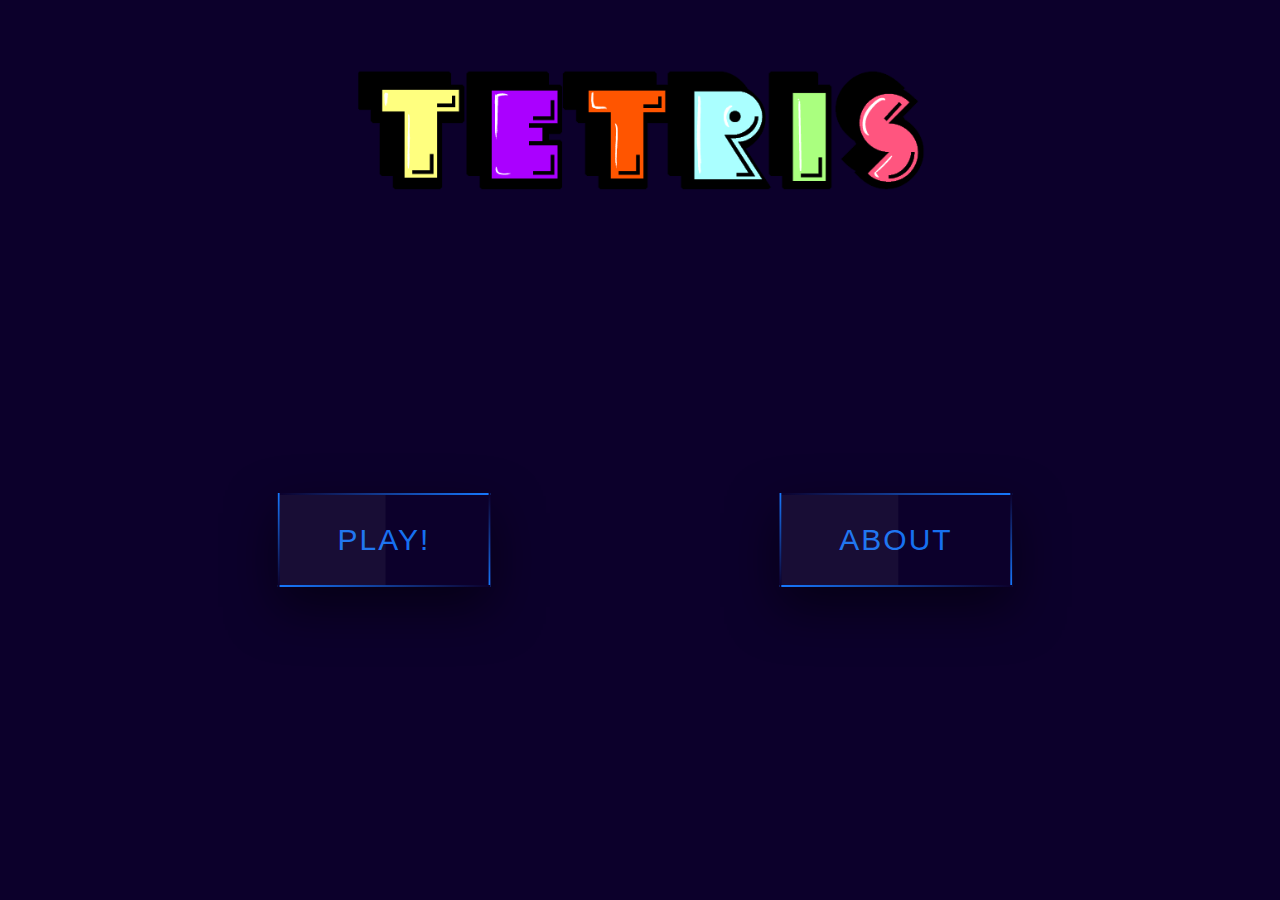
<file: index.html>
<html>
	<head>
		<title> Tetris </title>
		<link rel="stylesheet" href="css/style.css">
	</head>
	<body>
		<div class="header">
			<div class="one">
			</div>
			<div class="two">
			</div>
			<div class="three">
			</div>
		</div>
		<div class="container">
			<div class="button">
				<a href="tetris.html" class="box1">
					<span></span>
					<span></span>
					<span></span>
					<span></span>
					PLAY!
				</a>
			</div>
			<div class="button">
				<a href="about.html" class="box2">
					<span></span>
					<span></span>
					<span></span>
					<span></span>
					ABOUT
				</a>
			</div>
		</div>
	</body>
</html>
</file>
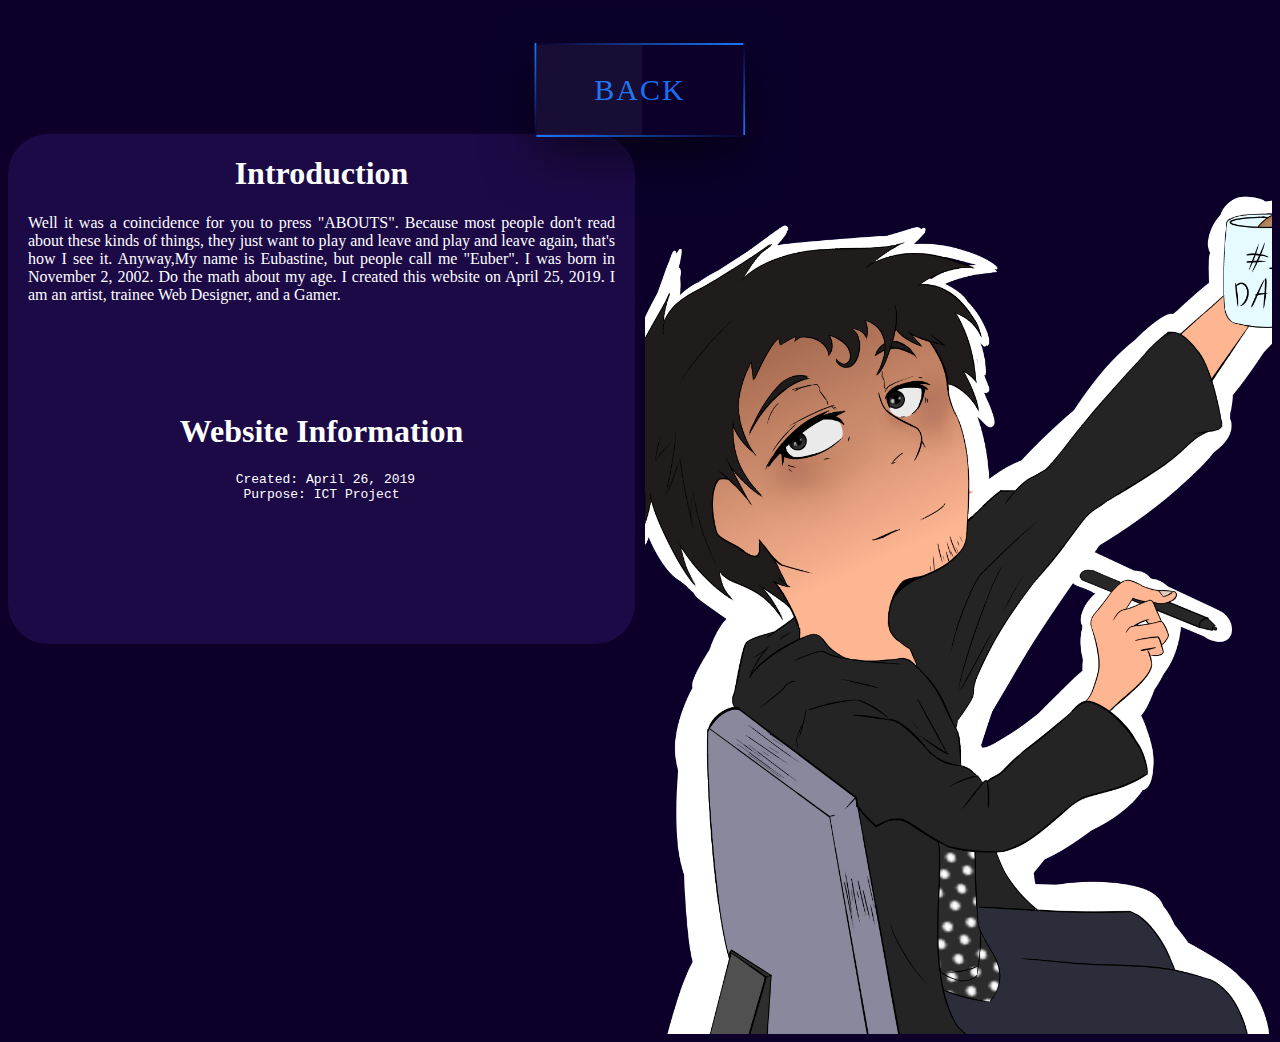
<file: about.html>
<!DOCTYPE html>
<html>
	<head>
		<Title> About Tetris </title>
		<link rel="stylesheet" href="css/about.css">
	</head>
	<body>
		<div class="back">
			<a href="index.html" class="box2">
					<span></span>
					<span></span>
					<span></span>
					<span></span>
					BACK
				</a>
		</div>
		<br>
		<br>
		<br>
		<br>
		<br>
		<br>
		<br>
		<div class="container">
			<div class="text">
				<div class="text1">
					<h1 class="first"> Introduction </h1>
					<p class="info1"> Well it was a coincidence for you to press
	"ABOUTS". Because most people don't read about these kinds
	of things, they just want to play and leave and play and leave
	again, that's how I see it. Anyway,My name is Eubastine, but people call me "Euber". I was born in November 2, 2002.
	Do the math about my age. I created this website on April 25, 2019. I am an artist, trainee Web Designer,
	 and a Gamer. 
				</div>
				<br>
				<br>
				<br>
				<div class="text2">
					<br>
					<h1 class="first"> Website Information </h1>
					<pre> Created: April 26, 2019
Purpose: ICT Project
				</div>
			</div>
			<div class="image">
				
			</div>
		</div>
	</body>
</html>
</file>
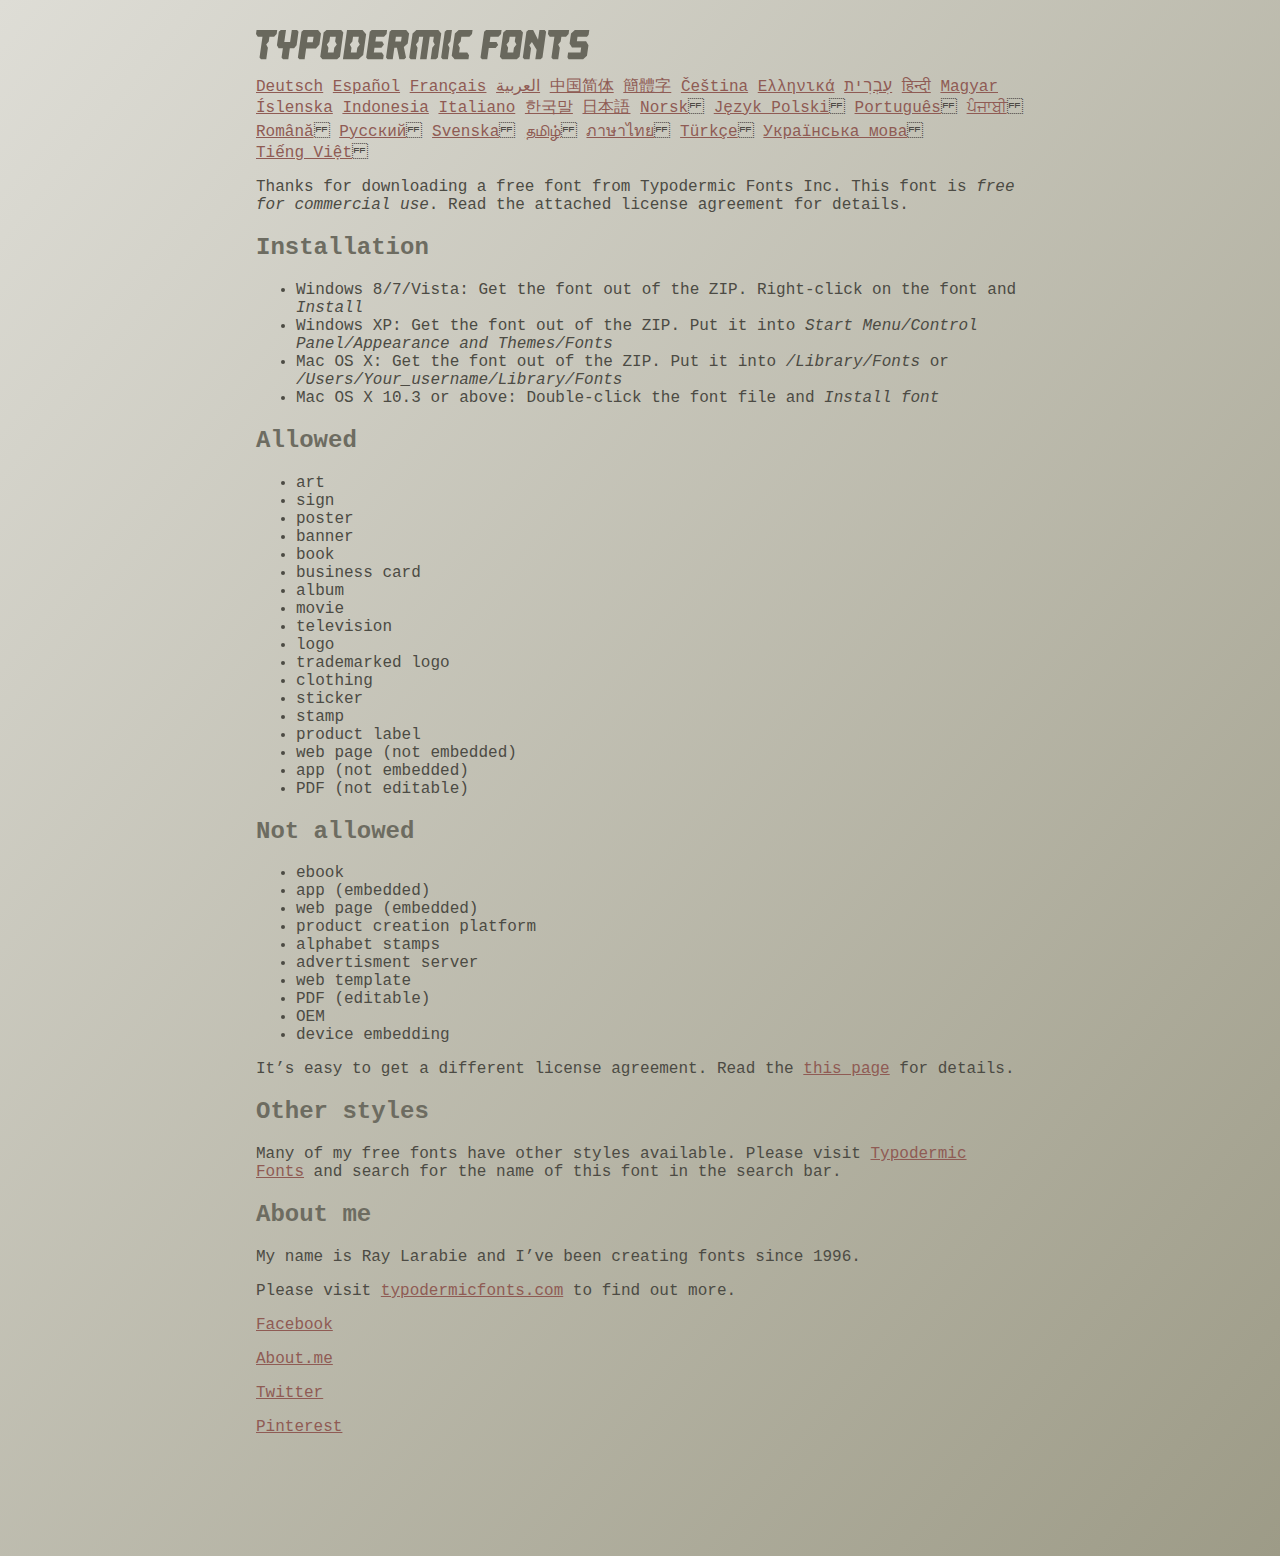
<file: crackman/read-this.html>
<head>
<meta http-equiv="Content-Type" content="text/html; charset=utf-8">
<title>Typodermic Fonts Inc. Freeware Font instructions 2014</title>
<style type="text/css">
body {
	margin:30px 20% 120px 20%;
	padding:0px;
	font-family:Consolas, Courier, sans-serif;
	color:#4c4b44;
	background-color:#c2c1b3;

/* IE10 Consumer Preview */ 
background-image: -ms-linear-gradient(top left, #DEDDD6 0%, #9D9B87 100%);

/* Mozilla Firefox */ 
background-image: -moz-linear-gradient(top left, #DEDDD6 0%, #9D9B87 100%);

/* Opera */ 
background-image: -o-linear-gradient(top left, #DEDDD6 0%, #9D9B87 100%);

/* Webkit (Safari/Chrome 10) */ 
background-image: -webkit-gradient(linear, left top, right bottom, color-stop(0, #DEDDD6), color-stop(1, #9D9B87));

/* Webkit (Chrome 11+) */ 
background-image: -webkit-linear-gradient(top left, #DEDDD6 0%, #9D9B87 100%);

/* W3C Markup, IE10 Release Preview */ 
background-image: linear-gradient(to bottom right, #DEDDD6 0%, #9D9B87 100%);

	}
h2 {color:#6d6c61;}
a {color:#8f5b54;}
a:hover {color:#ffffff; background-color:#9a998c;}
</style>
</head>

<body>

<svg width="350px" height="30px">
	<path fill="#69685D" d="M0,4.006L0.554,0h20.674l-0.553,4.006l-2.559,2.772h-4.688l-0.682,4.816l-2.515,3.026l1.663,3.07
		l-1.62,11.594H4.987l-1.448-1.79l2.94-20.716H1.791L0,4.006z"/>
	<path fill="#69685D" d="M35.8,0h5.285l1.408,1.791l-1.876,13.343l-2.515,3.111h-4.264l-1.534,11.04h-5.286l-1.449-1.79l1.322-9.25
		h-4.263l-1.705-3.111l1.875-13.343L24.76,0h5.242l-1.706,12.064h5.799L35.8,0z"/>
	<path fill="#69685D" d="M62.09,0l2.899,3.453L63.412,14.58l-3.496,3.962h-9.805l-1.491,10.742h-5.244l-1.493-1.79l3.625-25.704
		L47.469,0H62.09z M50.965,12.362h5.797l0.81-5.583h-5.799L50.965,12.362z"/>
	<path fill="#69685D" d="M64.256,26.642l3.367-24.041L70.523,0h14.664l2.132,2.601l-3.368,24.041l-2.856,2.643H66.431L64.256,26.642
		z M73.335,11.595l-2.514,3.026l1.663,3.07l-0.683,4.816H77.6l0.68-4.816l2.516-3.07l-1.663-3.026l0.681-4.816h-5.796L73.335,11.595
		z"/>
	<path fill="#69685D" d="M86.926,29.285L91.017,0h15.518l3.581,4.307l-2.899,20.673l-4.774,4.305H86.926z M96.345,11.595
		l-2.515,3.026l1.664,3.07l-0.683,4.816h5.798l0.681-4.816l2.516-3.07l-1.663-3.026l0.681-4.816h-5.796L96.345,11.595z"/>
	<path fill="#69685D" d="M127.114,29.285h-15.473l-1.492-1.79l3.624-25.704L115.731,0h15.389l-0.554,4.006l-2.557,2.772h-7.971
		l-0.684,4.816h6.906l1.662,3.026l-2.515,3.111h-6.905l-0.683,4.775h8.057l1.791,2.771L127.114,29.285z"/>
	<path fill="#69685D" d="M150.21,0l2.898,3.453l-1.405,9.977l-3.881,3.452l2.217,10.613l-1.748,1.79h-4.944l-2.387-11.553h-2.6
		l-1.622,11.553h-5.241l-1.493-1.79l3.624-25.704L135.588,0H150.21z M145.691,6.779h-5.796l-0.683,4.816h5.799L145.691,6.779z"/>
	<path fill="#69685D" d="M159.92,29.285h-5.242l-1.492-1.79l3.41-24.042L160.432,0h21.911l2.897,3.453l-3.409,24.042l-1.876,1.79
		h-5.284l1.617-11.594l2.517-3.07l-1.662-3.026l0.681-4.816h-4.092l-3.154,22.506h-6.522l3.155-22.506h-4.134l-0.683,4.816
		l-2.515,3.026l1.663,3.07L159.92,29.285z"/>
	<path fill="#69685D" d="M191.879,29.285h-5.244l-1.492-1.79l3.624-25.704L190.728,0h5.242l-1.619,11.595l-2.516,3.026l1.663,3.07
		L191.879,29.285z"/>
	<path fill="#69685D" d="M213.018,25.279l-0.554,4.006h-13.854l-2.899-3.494l3.156-22.338L202.702,0h13.854l-0.555,4.006
		l-2.558,2.772h-8.1l-0.683,4.816l-2.515,3.026l1.663,3.07l-0.683,4.816h8.1L213.018,25.279z"/>
	<path fill="#69685D" d="M226.007,29.285l-1.492-1.79l3.624-25.704L230.1,0h15.473l-0.554,4.006l-2.557,2.772h-8.058l-0.724,5.115
		h6.818l1.664,3.07l-2.557,3.11h-6.82l-1.535,11.211H226.007z"/>
	<path fill="#69685D" d="M243.903,26.642l3.368-24.041L250.17,0h14.663l2.131,2.601l-3.367,24.041l-2.855,2.643h-14.664
		L243.903,26.642z M252.983,11.595l-2.516,3.026l1.662,3.07l-0.681,4.816h5.796l0.684-4.816l2.515-3.07l-1.664-3.026l0.684-4.816
		h-5.798L252.983,11.595z"/>
	<path fill="#69685D" d="M280.639,19.822l-4.731-7.758l-2.516,3.069l1.662,3.069l-1.533,11.082h-5.244l-1.493-1.79l3.626-25.704
		L272.37,0h4.773l4.902,9.677L283.41,0h5.285l1.407,1.791l-3.623,25.704l-1.877,1.79h-5.285L280.639,19.822z"/>
	<path fill="#69685D" d="M291.926,4.006L292.48,0h20.674l-0.554,4.006l-2.557,2.772h-4.691l-0.681,4.816l-2.516,3.026l1.664,3.07
		l-1.621,11.594h-5.285l-1.451-1.79l2.942-20.716h-4.689L291.926,4.006z"/>
	<path fill="#69685D" d="M325.168,17.478h-9.209l-2.387-3.923l1.45-10.102L318.857,0h14.452l-0.682,4.86l-1.621,1.918h-9.506
		l-0.64,4.561h9.208l2.388,3.878l-1.493,10.572l-3.836,3.494h-14.579l-1.107-1.917l0.682-4.86h12.362L325.168,17.478z"/>
</svg>

<br>

<p translate="no">

<a href="http://translate.google.com/translate?hl=en&sl=en&tl=de&u=http://typodermicfonts.com/wp-content/uploads/2014/02/read-this.html&sandbox=0&usg=ALkJrhivq6___mill12Uw6fPvMWyJxstkw">Deutsch</a>

<a href="http://translate.google.com/translate?hl=en&sl=en&tl=es&u=http://typodermicfonts.com/wp-content/uploads/2014/02/read-this.html&sandbox=0&usg=ALkJrhjAt3cpinDeMTX6Ro8UcZFqaE8K5Q">Español</a>

<a href="http://translate.google.com/translate?hl=en&sl=en&tl=fr&u=http://typodermicfonts.com/wp-content/uploads/2014/02/read-this.html&sandbox=0&usg=ALkJrhjObLPhFyyhwigF-dBoOZ3eXYdDsw">Français</a>

<a href="http://translate.google.com/translate?hl=en&sl=en&tl=ar&u=http://typodermicfonts.com/wp-content/uploads/2014/02/read-this.html&sandbox=0&usg=ALkJrhg2hs-st3zodt-AjmoeuPHfyJsTEg">العربية</a>

<a href="http://translate.google.com/translate?hl=en&sl=en&tl=zh-CN&u=http://typodermicfonts.com/wp-content/uploads/2014/02/read-this.html&sandbox=0&usg=ALkJrhiilVnjG1Ks0DN7UyRqbKExhxAT-Q">中国简体</a>

<a href="http://translate.google.com/translate?hl=en&sl=en&tl=zh-TW&u=http://typodermicfonts.com/wp-content/uploads/2014/02/read-this.html&sandbox=0&usg=ALkJrhiSCPRAYToARlHI4kxIK9eCIFKQhw">簡體字</a>

<a href="http://translate.google.com/translate?hl=en&sl=en&tl=cs&u=http://typodermicfonts.com/wp-content/uploads/2014/02/read-this.html&sandbox=0&usg=ALkJrhj3z2HOOmCXLT-ApYW2SCeBvTGvTA">Čeština</a>

<a href="http://translate.google.com/translate?hl=en&sl=en&tl=el&u=http://typodermicfonts.com/wp-content/uploads/2014/02/read-this.html&sandbox=0&usg=ALkJrhhoORG-43TvZ2NVrll3T0oyOZE0VA">Ελληνικά</a>

<a href="http://translate.google.com/translate?hl=en&sl=en&tl=iw&u=http://typodermicfonts.com/wp-content/uploads/2014/02/read-this.html&sandbox=0&usg=ALkJrhiP4kLXdDxVNuV6-9tHJ8Tbt-1xKw">עִבְרִית</a>

<a href="http://translate.google.com/translate?hl=en&sl=en&tl=hi&u=http://typodermicfonts.com/wp-content/uploads/2014/02/read-this.html&sandbox=0&usg=ALkJrhhJmUufReWrMTSaGKPPOqV7q5jpGQ">हिन्दी</a>

<a href="http://translate.google.com/translate?hl=en&sl=en&tl=hu&u=http://typodermicfonts.com/wp-content/uploads/2014/02/read-this.html&sandbox=0&usg=ALkJrhgfcL_UwP3jkr6Vvq35rkhETFuTug">Magyar</a>

<a href="http://translate.google.com/translate?hl=en&sl=en&tl=is&u=http://typodermicfonts.com/wp-content/uploads/2014/02/read-this.html&sandbox=0&usg=ALkJrhjpK9lELyRP50Vv3RNgqCJDb6d-GQ">Íslenska</a>

<a href="http://translate.google.com/translate?hl=en&sl=en&tl=id&u=http://typodermicfonts.com/wp-content/uploads/2014/02/read-this.html&sandbox=0&usg=ALkJrhiExV3gmyXBUVqcwNiGiUWQSRrgIQ">Indonesia</a>

<a href="http://translate.google.com/translate?hl=en&sl=en&tl=it&u=http://typodermicfonts.com/wp-content/uploads/2014/02/read-this.html&sandbox=0&usg=ALkJrhgMr2_uulaLYRSFz8C34rtcbN6XEg">Italiano</a>

<a href="http://translate.google.com/translate?hl=en&sl=en&tl=ko&u=http://typodermicfonts.com/wp-content/uploads/2014/02/read-this.html&sandbox=0&usg=ALkJrhhl_nNXiOMIiBERq879UXH1XYfZGw">한국말</a>

<a href="http://translate.google.com/translate?hl=en&ie=UTF8&prev=_t&sl=en&tl=ja&u=http://typodermicfonts.com/wp-content/uploads/2014/02/read-this.html&sandbox=0&usg=ALkJrhi2FvSFgSUub72-Sq2moIRAosCiLA">日本語</a>

<a href="http://translate.google.com/translate?hl=en&sl=en&tl=no&u=http://typodermicfonts.com/wp-content/uploads/2014/02/read-this.html&sandbox=0&usg=ALkJrhhnf9AGd5hfxwA04e1w-tfYPha1ww">Norsk</a>
<a href="http://translate.google.com/translate?hl=en&sl=en&tl=pl&u=http://typodermicfonts.com/wp-content/uploads/2014/02/read-this.html&sandbox=0&usg=ALkJrhjZTe5eJRrZffLe0zgqEHPrMb8pOQ">Język&nbsp;Polski</a>
<a href="http://translate.google.com/translate?hl=en&sl=en&tl=pt-BR&u=http://typodermicfonts.com/wp-content/uploads/2014/02/read-this.html&sandbox=0&usg=ALkJrhg-zp3i6AcZCv02ONjZ5YvkcCFDBw">Português</a>
<a href="http://translate.google.com/translate?hl=en&sl=en&tl=pa&u=http://typodermicfonts.com/wp-content/uploads/2014/02/read-this.html&sandbox=0&usg=ALkJrhhPEMoYvW59_DJT7y6fxgG2IMh23A">ਪੰਜਾਬੀ</a>
<a href="http://translate.google.com/translate?hl=en&sl=en&tl=ro&u=http://typodermicfonts.com/wp-content/uploads/2014/02/read-this.html&sandbox=0&usg=ALkJrhgD0R8zxuQQh-YmFpQTJdvjhAYm2A">Română</a>
<a href="http://translate.google.com/translate?hl=en&sl=en&tl=ru&u=http://typodermicfonts.com/wp-content/uploads/2014/02/read-this.html&sandbox=0&usg=ALkJrhgI6c7Pd-FCcipT4xc2NPTefj5JJg">Русский</a>
<a href="http://translate.google.com/translate?hl=en&sl=en&tl=sv&u=http://typodermicfonts.com/wp-content/uploads/2014/02/read-this.html&sandbox=0&usg=ALkJrhhA8gW_-rjCbZQ5TK46zFMB3_StEQ">Svenska</a>
<a href="http://translate.google.com/translate?hl=en&sl=en&tl=ta&u=http://typodermicfonts.com/wp-content/uploads/2014/02/read-this.html&sandbox=0&usg=ALkJrhiwxxCEPzu3pHBXP-fbTZaOzYqe3g">தமிழ்</a>
<a href="http://translate.google.com/translate?hl=en&sl=en&tl=th&u=http://typodermicfonts.com/wp-content/uploads/2014/02/read-this.html&sandbox=0&usg=ALkJrhjP1N1DRUB1M81k5mi5KnRtt5C2-Q">ภาษาไทย</a>
<a href="http://translate.google.com/translate?hl=en&sl=en&tl=tr&u=http://typodermicfonts.com/wp-content/uploads/2014/02/read-this.html&sandbox=0&usg=ALkJrhiTYbD039OWznCcGyQnMy89_v-1gA">Türkçe</a>
<a href="http://translate.google.com/translate?hl=en&sl=en&tl=uk&u=http%3A%2F%2Ftypodermicfonts.com%2Fwp-content%2Fuploads%2F2014%2F02%2Fread-this.html">Українська&nbsp;мова</a>
<a href="http://translate.google.com/translate?hl=en&sl=en&tl=vi&u=http://typodermicfonts.com/wp-content/uploads/2014/02/read-this.html&sandbox=0&usg=ALkJrhirTQPOLCZognLpxOvJQT_158y07A">Tiếng&nbsp;Việt</a>
</p>


<p>Thanks for downloading a free font from <span translate="no">Typodermic Fonts Inc.</span> This font is <em>free for commercial use</em>. Read the attached license agreement for details.</p>


<h2>Installation</h2>

<ul>
<li>Windows 8/7/Vista: Get the font out of the ZIP. Right-click on the font and <em>Install</em>
<li>Windows XP: Get the font out of the ZIP. Put it into <cite translate="no">Start Menu/Control Panel/Appearance and Themes/Fonts</cite>
<li>Mac OS X: Get the font out of the ZIP. Put it into <cite translate="no">/Library/Fonts</cite> or <cite translate="no">/Users/Your_username/Library/Fonts</cite>
<li>Mac OS X 10.3 or above: Double-click the font file and <em>Install font</em>
</ul>


<h2>Allowed</h2>

<ul>
<li>art
<li>sign
<li>poster
<li>banner
<li>book
<li>business card
<li>album
<li>movie
<li>television
<li>logo
<li>trademarked logo
<li>clothing
<li>sticker
<li>stamp
<li>product label
<li>web page (not embedded)
<li>app (not embedded)
<li>PDF (not editable)
</ul>

<h2>Not allowed</h2>

<ul>
<li>ebook
<li>app (embedded)
<li>web page (embedded)
<li>product creation platform
<li>alphabet stamps
<li>advertisment server
<li>web template
<li>PDF (editable)
<li>OEM
<li>device embedding
</ul>

<p>It&rsquo;s easy to get a different license agreement. Read the <a href="http://typodermicfonts.com/custom/">this page</a> for details.</p>

<h2>Other styles</h2>

<p>Many of my free fonts have other styles available. Please visit <a href="http://typodermicfonts.com">Typodermic Fonts</a> and search for the name of this font in the search bar.</p>


<h2>About me</h2>

<p>My name is <span translate="no">Ray Larabie</span> and I&rsquo;ve been creating fonts since 1996.</p>

<p>Please visit <a href="http://typodermicfonts.com">typodermicfonts.com</a> to find out more.</p>

<p translate="no"><a href="https://www.facebook.com/pages/Typodermic-Fonts/7153899975">Facebook</a></p>
<p translate="no"><a href="http://about.me/raylarabie/#">About.me</a></p>
<p translate="no"><p><a href="https://twitter.com/typodermic">Twitter</a></p>
<p translate="no"><p><a href="http://www.pinterest.com/plywood747/">Pinterest</a></p>

</body>
</file>
<file: css/style.css>
body {
	margin: 0;
	padding: 0;
	background: #0c002b;
	font-family: sans-serif;
}

.header {
	
}

/*------------------------------------ BUTTON ----------------------------*/

.box2 {
	position: absolute;
	top: 60%;
	left: 70%;
	transform: translate(-50%, -50%);
	color: #1670f0;
	padding: 30px 60px;
	font-size: 30px;
	letter-spacing: 2px;
	text-transform: uppercase;
	text-decoration: none;
	box-shadow: 0 20px 50px rgba(0,0,0,.5);
	overflow: hidden;
}

.box1 {
	position: absolute;
	top: 60%;
	left: 30%;
	transform: translate(-50%, -50%);
	color: #1670f0;
	padding: 30px 60px;
	font-size: 30px;
	letter-spacing: 2px;
	text-transform: uppercase;
	text-decoration: none;
	box-shadow: 0 20px 50px rgba(0,0,0,.5);
	overflow: hidden;
}

a:before {
	content: '';
	position: absolute;
	top: 2px;
	left: 2px;
	bottom: 2px;
	width: 50%;
	background: rgba(255,255,255,0.05);
}

a span:nth-child(1) {
	position: absolute;
	top: 0;
	left: 0;
	width: 100%;
	height: 2px;
	background: linear-gradient(to right, #0c002b, #1779ff);
	animation: animate1 2s linear infinite;
}

@keyframes animate1 {
	0% {
		transform: translateX(-100%);
	}
	100% {
		transform: translateX(100%);
	}
}

a span:nth-child(2) {
	position: absolute;
	top: 0;
	right: 0;
	width: 2px;
	height: 100%;
	background: linear-gradient(to bottom, #0c002b, #1779ff);
	animation: animate2 2s linear infinite;
}

@keyframes animate2 {
	0% {
		transform: translateY(-100%);
	}
	100% {
		transform: translateY(100%);
	}
}

a span:nth-child(3) {
	position: absolute;
	bottom: 0;
	left: 0;
	width: 100%;
	height: 2px;
	background: linear-gradient(to left, #0c002b, #1779ff);
	animation: animate3 2s linear infinite;
}

@keyframes animate3 {
	0% {
		transform: translateX(100%);
	}
	100% {
		transform: translateX(-100%);
	}
}

a span:nth-child(4) {
	position: absolute;
	top: 0;
	left: 0;
	width: 2px;
	height: 100%;
	background: linear-gradient(to top, #0c002b, #1779ff);
	animation: animate4 2s linear infinite;
}

@keyframes animate4 {
	0% {
		transform: translateY(100%);
	}
	100% {
		transform: translateY(-100%);
	}
}

/*------------------------------ Menu ---------------------------*/

.header {
	display: grid;
	grid-template-columns: 1fr 2fr 1fr;
	padding: 70px;
}

.two {
	background-image: url(../images/tetris_logo.png);
	padding: 60px;
	background-size: cover;
	background-repeat: no-repeat;
	background-position: center;
}

/*---------------------------Container --------------------------*/

.container {
	display: grid;
	grid-template-columns: 1fr 1fr;
	grid-gap: 10px;
}
</file>
<file: css/about.css>
body {
	background: #0c002b;
}

/*-----------------BACK --------------------*/

.box2 {
	position: absolute;
	top: 10%;
	left: 50%;
	transform: translate(-50%, -50%);
	color: #1670f0;
	padding: 30px 60px;
	font-size: 30px;
	letter-spacing: 2px;
	text-transform: uppercase;
	text-decoration: none;
	box-shadow: 0 20px 50px rgba(0,0,0,.5);
	overflow: hidden;
}

a:before {
	content: '';
	position: absolute;
	top: 2px;
	left: 2px;
	bottom: 2px;
	width: 50%;
	background: rgba(255,255,255,0.05);
}

a span:nth-child(1) {
	position: absolute;
	top: 0;
	left: 0;
	width: 100%;
	height: 2px;
	background: linear-gradient(to right, #0c002b, #1779ff);
	animation: animate1 2s linear infinite;
}

@keyframes animate1 {
	0% {
		transform: translateX(-100%);
	}
	100% {
		transform: translateX(100%);
	}
}

a span:nth-child(2) {
	position: absolute;
	top: 0;
	right: 0;
	width: 2px;
	height: 100%;
	background: linear-gradient(to bottom, #0c002b, #1779ff);
	animation: animate2 2s linear infinite;
}

@keyframes animate2 {
	0% {
		transform: translateY(-100%);
	}
	100% {
		transform: translateY(100%);
	}
}

a span:nth-child(3) {
	position: absolute;
	bottom: 0;
	left: 0;
	width: 100%;
	height: 2px;
	background: linear-gradient(to left, #0c002b, #1779ff);
	animation: animate3 2s linear infinite;
}

@keyframes animate3 {
	0% {
		transform: translateX(100%);
	}
	100% {
		transform: translateX(-100%);
	}
}

a span:nth-child(4) {
	position: absolute;
	top: 0;
	left: 0;
	width: 2px;
	height: 100%;
	background: linear-gradient(to top, #0c002b, #1779ff);
	animation: animate4 2s linear infinite;
}

@keyframes animate4 {
	0% {
		transform: translateY(100%);
	}
	100% {
		transform: translateY(-100%);
	}
}

/*-----------------Container --------------------------*/

.container {
	display: grid;
	grid-template-columns: 1fr 1fr;
	grid-gap: 10px;
}

.text, .text2 {
	background: #1c0a47;
	height: 35vh;
	border-radius: 40px;
}

.text2 {
	height: 30vh;
}

.image {
	background-image: url(../images/Euber.png);
	height: 100vh;
	background-position: center;
	background-size: cover;
	background-repeat: no-repeat;
}

.first {
	color: white;
	text-align: center;
}

.info1, pre {
	color: white;
	text-align: justify;
	margin-left: 20px;
	margin-right: 20px;
}

pre {
	text-align: center;
}
</file>
